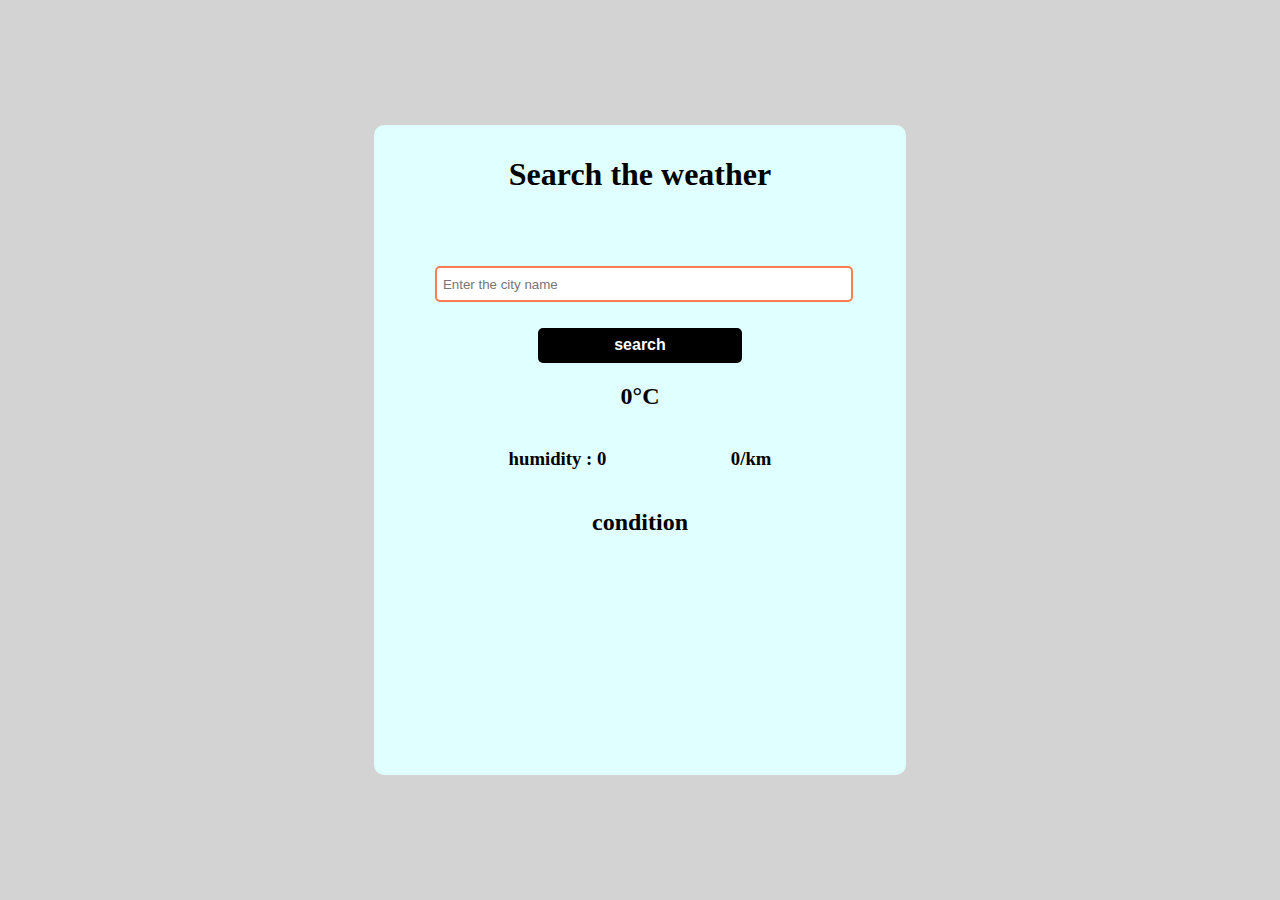
<file: index.html>
<!DOCTYPE html>
<html lang="en">
  <head>
    <meta charset="UTF-8" />
    <meta name="viewport" content="width=device-width, initial-scale=1.0" />
    <title>Weather web app</title>
    <style>
       
    </style>
  <link rel="stylesheet" href="Style.CSS">
  </head>
  <body id="body" >
    <div class="card">
        <h1 id="weather" style="text-align:center;"> Search the weather </h1>
    
    <input type="text" name="search" id="search" placeholder=" Enter the city name" >
    <button onclick="getweather()" class="search"> search </button>
    <div class="result">
        <div class="temp">

        <h2 id="temp">0°C</h2>
    </div>
    <div class="normal">
    <h3 id="humadity"> humidity : 0</h3>
    <h3 id="windspeed">0/km</h3>
</div>
    <div class="condition">
         <h2> condition </h2>
        <h3 id="condition"> </h3>
    </div>

    </div>

</div>
    <script src="Scrpit.JS"> </script>
  </body>
</html>
</file>
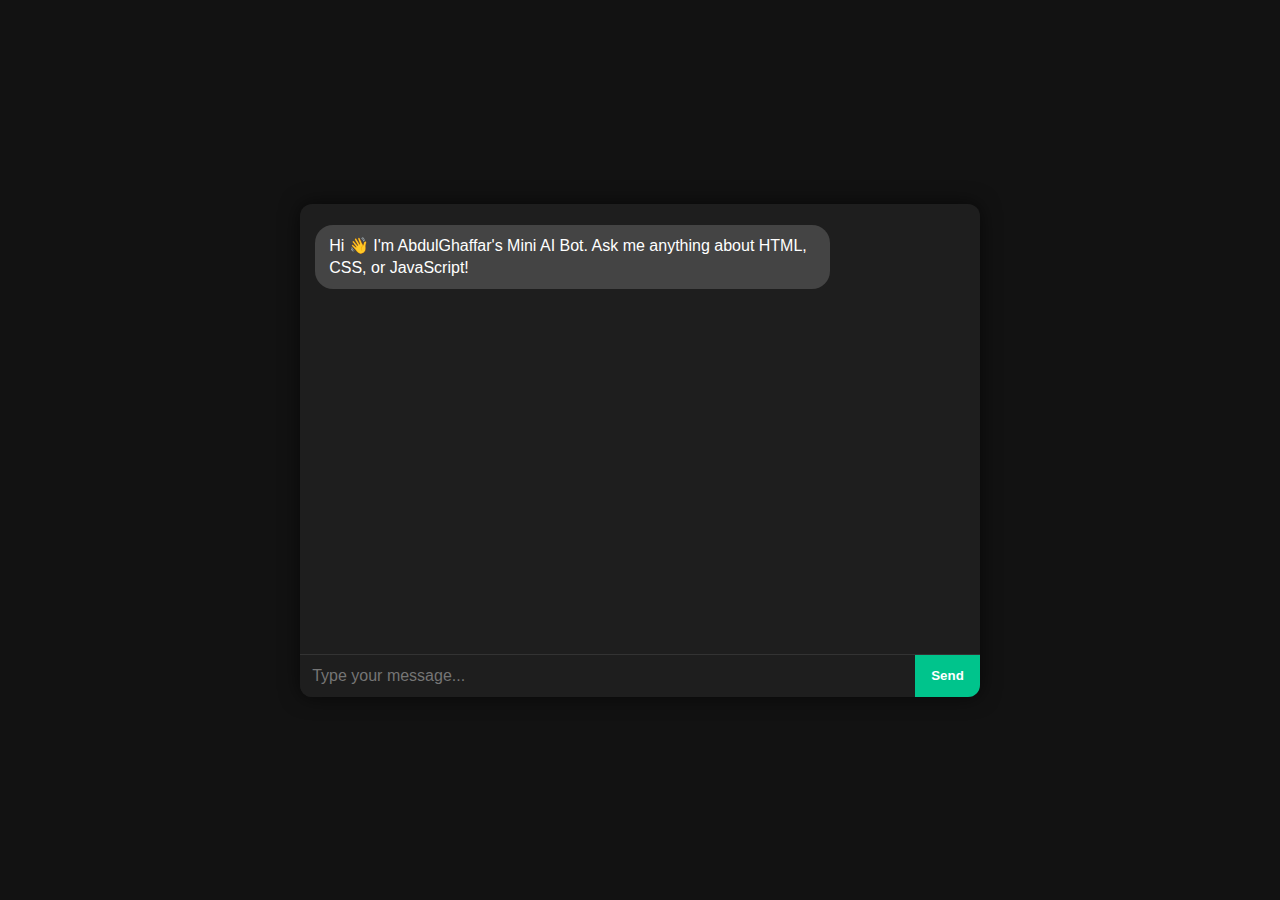
<file: chat app/index.html>
<!DOCTYPE html>
<html lang="en">
<head>
  <meta charset="UTF-8" />
  <meta name="viewport" content="width=device-width, initial-scale=1">

  <title>AI Chatbot - Abdul Ghaffar</title>
  <link rel="stylesheet" href="style.css">
</head>
<body>
  <div class="chat-container">
    <div class="chat-box" id="chat-box">
      <div class="message bot">Hi 👋 I'm AbdulGhaffar's Mini AI Bot. Ask me anything about HTML, CSS, or JavaScript!</div>
    </div>
    <div class="input-area">
      <input id="user-input" type="text" placeholder="Type your message..." />
      <button id="send-btn">Send</button>
    </div>
  </div>

  <script src="script.js">
    
  </script>
</body>
</html>
</file>
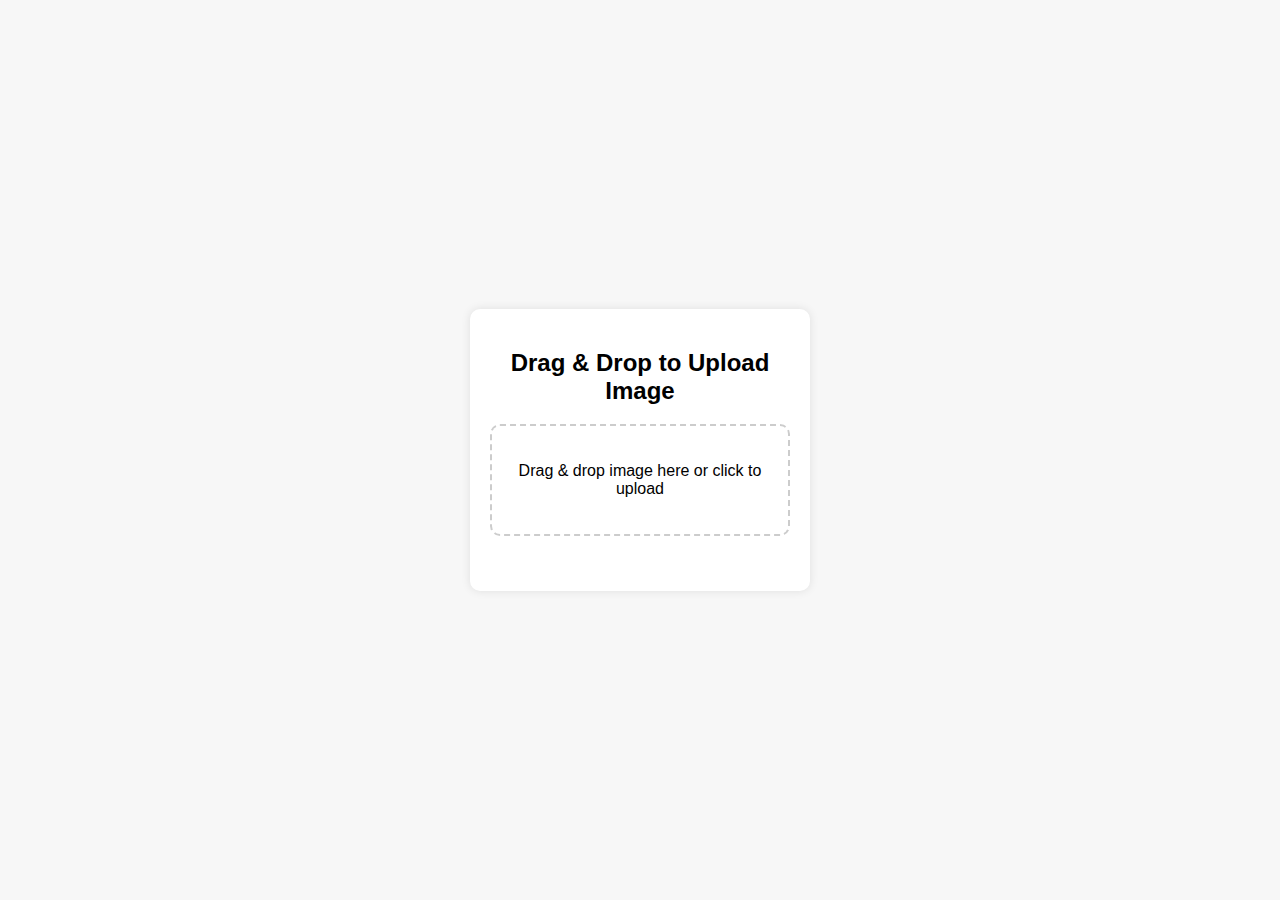
<file: Drage and Drop/index.html>
<!DOCTYPE html>
<html lang="en">
<head>
  <meta charset="UTF-8" />
  <meta name="viewport" content="width=device-width, initial-scale=1.0" />
  <title>Drag & Drop File Uploader</title>
  <link rel="stylesheet" href="style.css">
  
</head>
<body>
  <div class="upload-container">
    <h2>Drag & Drop to Upload Image</h2>
    <div class="drop-area" id="drop-area">
      <p>Drag & drop image here or click to upload</p>
      <input type="file" id="fileInput" accept="image/*" hidden />
    </div>
    <div id="preview-area"></div>
    <div id="progress-bar"></div>
    <div id="error-message"></div>
  </div>

  <script src="script.js">
   
  </script>
</body>
</html>
</file>
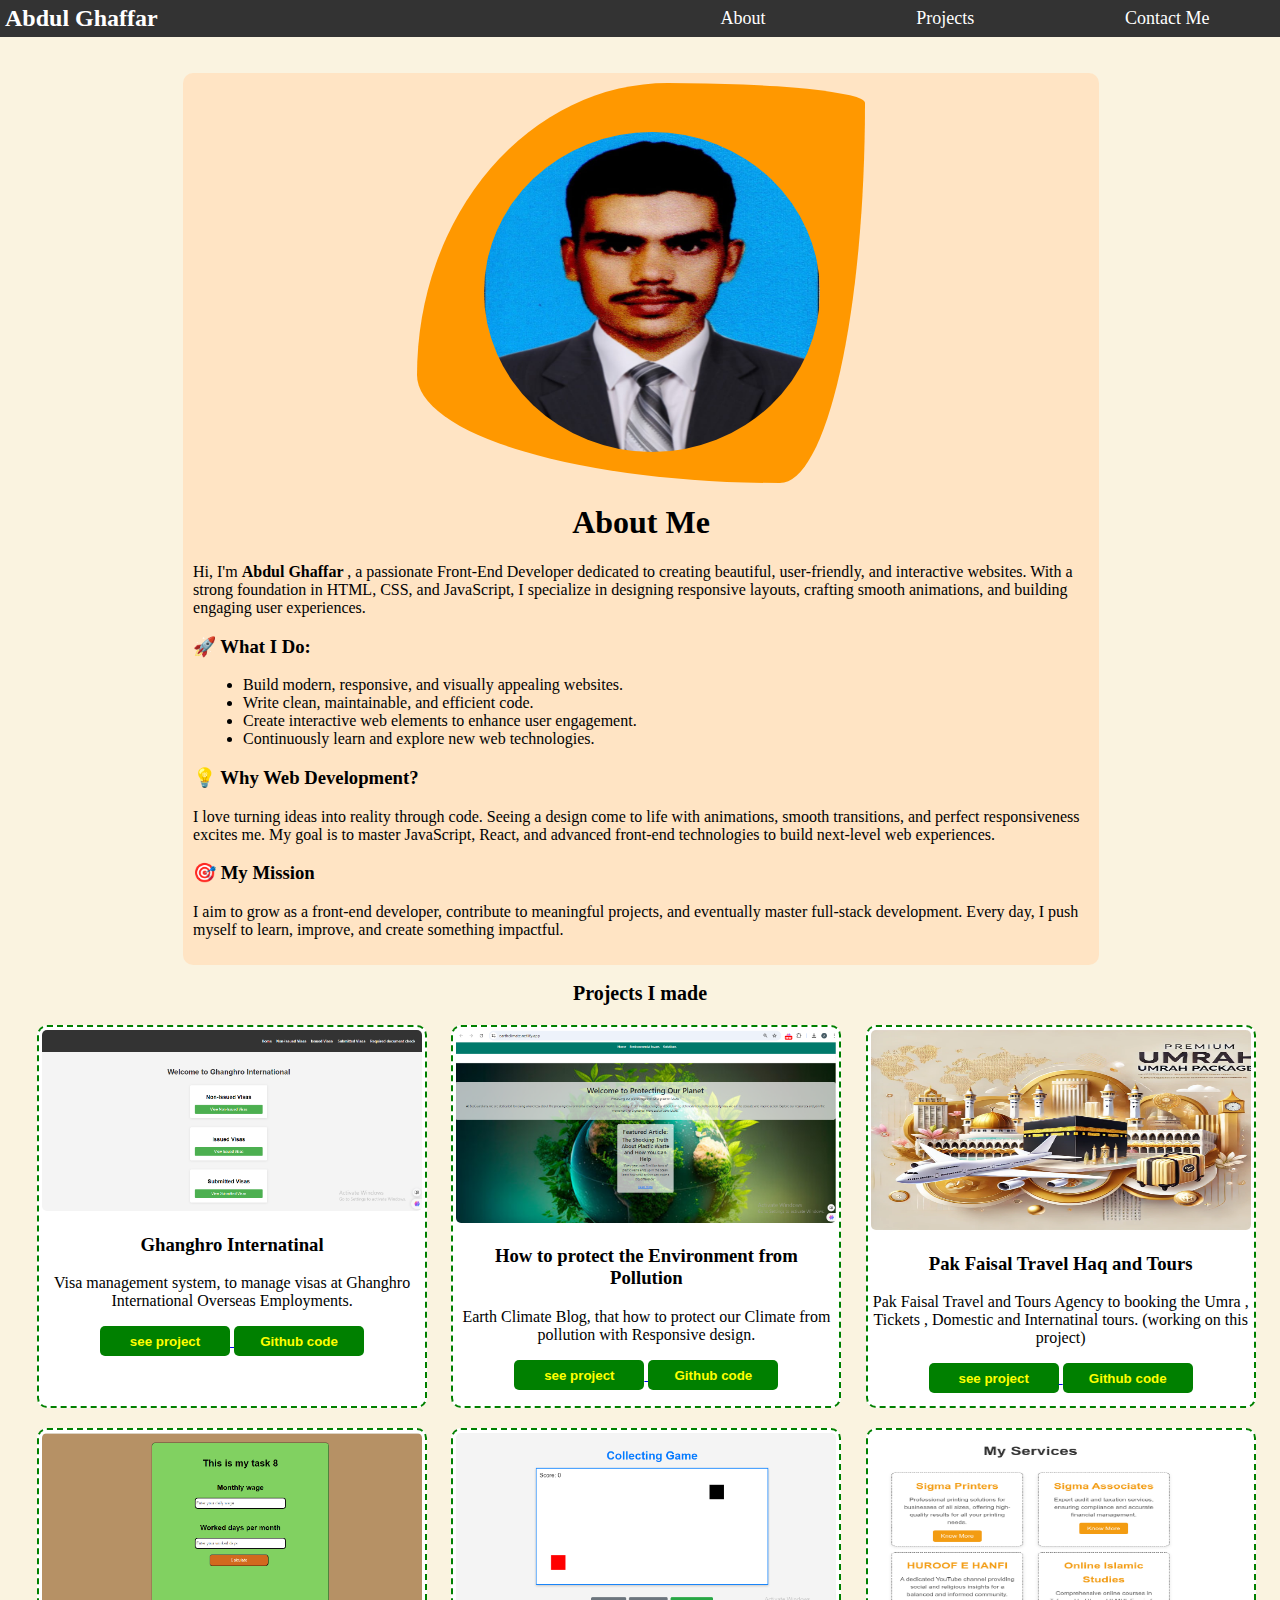
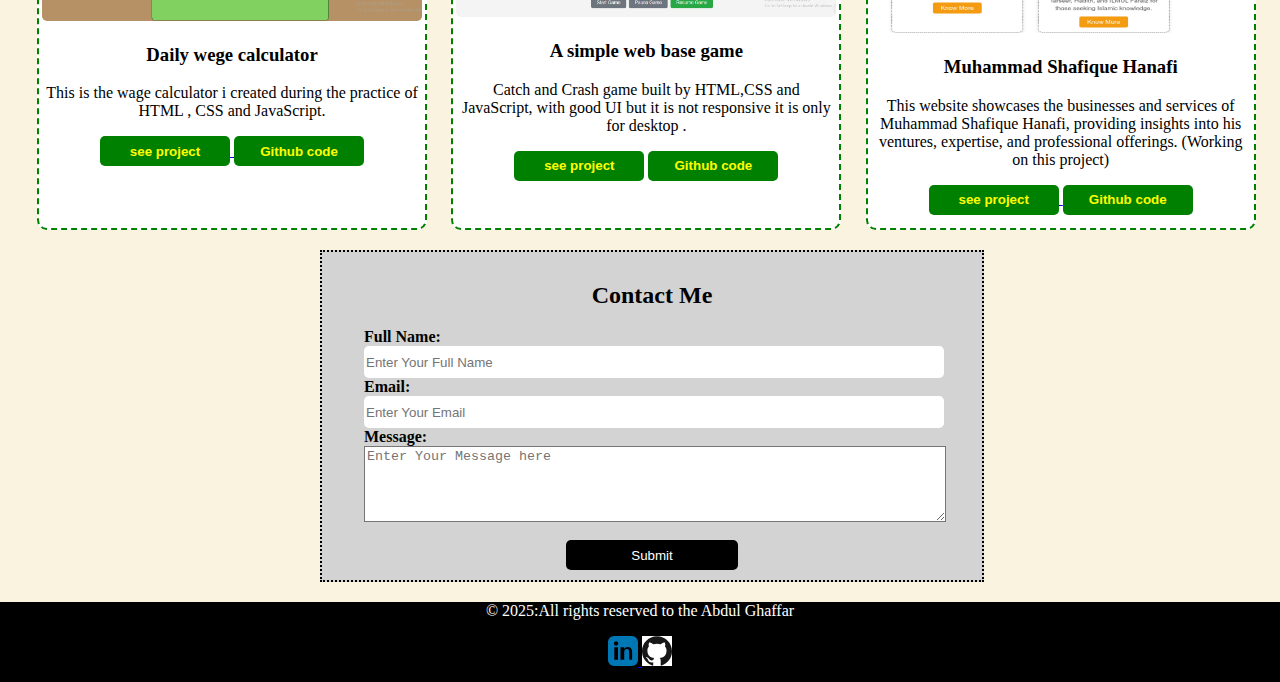
<file: Second Project/index.html>
<!DOCTYPE html>
<html lang="en">
  <head>
    <meta charset="UTF-8" />
    <meta name="viewport" content="width=device-width, initial-scale=1.0" />
    <title>Abdul Ghaffar || Front end developer</title>
    <style>
      body {
        margin: 0;
        padding: 0;
        background-color: #faf3e0;
      }
      nav {
        width: 100vw;
        display: flex;
        justify-content: space-between; /* Pushes items apart */
        align-items: center; /* Aligns vertically */
        background-color: #333; /* Dark navbar background */
        color: white;
        padding: 5px;
      }

      .logo h1 {
        margin: 0;
        font-size: 24px;
      }

      nav ul {
        display: flex;
        justify-content: space-around;
        width: 50%; /* Adjust this if needed */
        list-style: none;
        padding: 0;
        margin: 0;
      }

      ul li {
        margin: 0 10px; /* Adds spacing between items */
      }

      ul li a {
        text-decoration: none;
        color: white;
        font-size: 18px;
      }

      ul li a:hover {
        color: #ff9800; /* Highlight effect on hover */
      }
      #About {
        width: 70%;

        background-color: bisque;
        margin-left: 14.3%;
        padding: 10px;
        border-radius: 10px;
      }

      .style {
        border-radius: 56% 44% 19% 81% / 73% 5% 95% 27%;
        background-color: #ff9800;
        width: 50%;
        height: 400px;
        margin-left: 25%;
        animation: animate 2s ease-in-out alternate-reverse ;
      }
      @keyframes animate{
        0%{
          translate: 0;
        }
        100%{
          transform: translateX(-170px
          );
        }

      }
      .style img {
        width: 75%;
        height: 320px;
        margin-left: 15%;
        margin-top: 11%;
        border-radius: 50%;
      }
      h1 {
        text-align: center;
      }
      .projects {
        display: flex;
        margin-top: 20px;
        justify-content: space-evenly;
        margin-left: 1%;
      }
      .card {
        width: 30%;
        height: auto;
        text-align: center;
        border: 2px dashed green;
        background-color: white;
        padding: 3px;
        border-radius: 10px;
      }
      .card img {
        width: 100%;
        border-radius: 5px;
      }
      .cbtn {
        width: 130px;

        height: 30px;
        margin-bottom: 10px;
        background-color: green;
        padding: 5px;
        text-align: center;
        font-weight: bold;
        border: none;
        border-radius: 5px;
        color: yellow;
        transition: all 1.3s ease-in-out;
      }
      .cbtn:hover {
        background-color: yellow;
        color: green;
      }
      #contact {
        background-color: lightgrey;
        border: 2px dotted black;
        width: 50%;
        margin-left: 25%;
        margin-top: 20px;
        margin-bottom: 20px;
        padding: 10px;
      }
      form {
        display: flex;
        flex-direction: column;
        width: 90%;
        margin-left: 5%;
      }
      input {
        width: 100%;
        height: 30px;
        background-color: white;
        color: black;
        border: none;
        border-radius: 5px;
      }
      label {
        font-weight: bold;
      }
      textarea {
        width: 100%;
        height: 70px;
        background-color: white;
        color: black;
      }
      #submit {
        background-color: black;
        color: white;
        width: 30%;
        margin-left: 35%;
        padding: 5px;
        border: none;
        border-radius: 5px;
      }
      #button {
        color: black;
        background-color: white;
        font-weight: bold;
        width: 30px;
        height: 30px;
        display: none;
      }
      footer{
        background-color: black;
        color: white;
        text-align: center;
        width: 100%;
        height: 80px;
      }
      .left{
        animation: left 5s ease-in-out alternate-reverse;
      }
      @keyframes left {
        0%{
          transform: translate(0);
        }
        100%{
          transform: translateX(-120px);
        }
      }
      .right{
        animation: right 5s ease-in-out alternate-reverse;

      }
      @keyframes right {
        0%{
          transform: translate(0);
        }
        100%{
          transform: translateX(120px);
        }
      }
      @media screen and (min-width: 600px) and (max-width: 1024px) {
        .projects{
          flex-direction: column;
        }
    .card{
      width: 60%;
      margin-left: 20%;
      display: flex;
      flex-direction: column;
      margin-top: 10px;
    }
    .button{
      width:50%;
      margin-left: 25%;
      font-size: 20px;
    }
}

      @media (max-width: 480px) {
        nav {
          flex-direction: column;
        }
        .List {
          display: none;
        }
        #button {
          display: block;
        }
        .active {
          display: flex;
          flex-direction: column;
          
        }
        ul li {
          
          text-align: center;
        }
        #About{
          width: 90%;
          margin-left: 5%;
        }
        .style{
          width: 80%;
          margin-left: 10%;
        }
        .style img{
          width: 80%;
          margin-left: 12%;
        }
        .projects{
          flex-direction: column;
        }
        .card{
          width: 90%;
          margin-left: 5%;
          margin-top: 10px;
        }
        #contact{
          width: 90%;
          margin-left: 4%;
        }
      }
    </style>
    <link rel="shortcut icon" href="Images/my logo.webp" type="Logo">
  </head>
  <body>
    <nav>
      <div class="logo">
        <h1>Abdul Ghaffar</h1>
      </div>
      <ul class="List">
        <li><a href="#About"> About</a></li>
        <li><a href="#all Projects">Projects </a></li>
        <li><a href="#contact">Contact Me</a></li>
      </ul>
      <button id="button">&#9776;</button>
    </nav>
    <br /><br />
    <div id="About">
      <div class="style">
        <img
          src="./Images/Mypic.jpeg"
          alt=" My Image"
        />
      </div>
      <div class="text">
        <h1>About Me</h1>
        <p>
          Hi, I'm <strong> Abdul Ghaffar </strong>, a passionate Front-End
          Developer dedicated to creating beautiful, user-friendly, and
          interactive websites. With a strong foundation in HTML, CSS, and
          JavaScript, I specialize in designing responsive layouts, crafting
          smooth animations, and building engaging user experiences.
        </p>
        <h3>🚀 What I Do:</h3>
        <ul>
          <li>Build modern, responsive, and visually appealing websites.</li>
          <li>Write clean, maintainable, and efficient code.</li>
          <li>Create interactive web elements to enhance user engagement.</li>
          <li>Continuously learn and explore new web technologies.</li>
        </ul>
        <h3>💡 Why Web Development?</h3>
        <p>
          I love turning ideas into reality through code. Seeing a design come
          to life with animations, smooth transitions, and perfect
          responsiveness excites me. My goal is to master JavaScript, React, and
          advanced front-end technologies to build next-level web experiences.
        </p>
        <h3>🎯 My Mission</h3>
        <p>
          I aim to grow as a front-end developer, contribute to meaningful
          projects, and eventually master full-stack development. Every day, I
          push myself to learn, improve, and create something impactful.
        </p>
      </div>
    </div>
    <h2
      style="text-align: center; font-size: 20px; font-weight: bolder"
      id="all Projects"
    >
      Projects I made
    </h2>
    <section>
      <div class="projects">
        <div class="card left">
          <img
            src="./Images/Ghanghro International.png"
            alt="Ghanghro Internatinal"
          />
          <h3>Ghanghro Internatinal</h3>
          <p>
            Visa management system, to manage visas at Ghanghro International
            Overseas Employments.
          </p>
          <a href="https://ghanghrointernational.netlify.app/">
            <button class="cbtn">see project</button>
          </a>
        <a href="https://github.com/AbdulGhaffar-coder1/Ghanghro-International">  <button class="cbtn">Github code</button> </a>
        </div>

        <div class="card right">
          <img src="./Images/climate.png" alt="Earth Climate" />
          <h3>How to protect the Environment from Pollution</h3>
          <p>
            Earth Climate Blog, that how to protect our Climate from pollution
            with Responsive design.
          </p>
          <a href="https://earthclimate.netlify.app/">
            <button class="cbtn">see project</button>
          </a>
          <a
            href="https://github.com/AbdulGhaffar-coder1/Earth-CLimate-website"
          >
            <button class="cbtn">Github code</button>
          </a>
        </div>

        <div class="card left">
          <img
            src="./Images/Pak Faisal.webp"
            height="200px"
            alt="Pak Faisal Travel"
          />
          <h3>Pak Faisal Travel Haq and Tours</h3>
          <p>
            Pak Faisal Travel and Tours Agency to booking the Umra , Tickets ,
            Domestic and Internatinal tours. (working on this project)
          </p>
          <a href="https://pakfaisal.netlify.app/">
            <button class="cbtn">see project</button>
          </a>
         <a href="https://github.com/AbdulGhaffar-coder1/Pak-Faisal"> <button class="cbtn">Github code</button> </a>
        </div>
      </div>
      <div class="projects">
        <div class="card right">
          <img src="./Images/wage calculator.png" alt="Pak Faisal Travel" />
          <h3>Daily wege calculator</h3>
          <p>
            This is the wage calculator i created during the practice of HTML ,
            CSS and JavaScript.
          </p>
          <a href="https://monthlywagecalculator.netlify.app/">
            <button class="cbtn">see project</button>
          </a>
          <a
            href="https://github.com/AbdulGhaffar-coder1/Monthly-wage-calculator/tree/main"
          >
            <button class="cbtn">Github code</button>
          </a>
        </div>

        <div class="card left">
          <img src="./Images/colacting game.png" alt="Pak Faisal Travel" />
          <h3>A simple web base game</h3>
          <p>
            Catch and Crash game built by HTML,CSS and JavaScript, with good UI
            but it is not responsive it is only for desktop .
          </p>
          <a href="https://catchandcrash.netlify.app/">
            <button class="cbtn">see project</button></a
          >
          <a href="#">
          <button class="cbtn">Github code</button>
        </a>
        </div>

        <div class="card right">
          <img
            src="./Images/Bussiness.png"
            alt="Pak Faisal Travel"
            height="200px"
          />
          <h3>Muhammad Shafique Hanafi</h3>
          <p>
            This website showcases the businesses and services of Muhammad
            Shafique Hanafi, providing insights into his ventures, expertise,
            and professional offerings. (Working on this project)
          </p>
          <a href="https://muhammadshafiquehanafi.netlify.app/">
            <button class="cbtn">see project</button>
          </a>
          <a href="#">
          <button class="cbtn">Github code</button>
        </a>
        </div>
      </div>
    </section>
    <section id="contact">
      <h2 style="text-align: center">Contact Me</h2>
      <form action="ghaffarwandiar1@gmail.com" id="form">
        <label for="Name">Full Name:</label>
        <input
          type="text"
          name="fullName"
          id="fullName"
          required
          placeholder="Enter Your Full Name"
        />
        <label for="email">Email:</label>
        <input
          type="email"
          name="email"
          id="email"
          placeholder="Enter Your Email"
          required
        />
        <label for="textarea">Message:</label>
        <textarea
          name="text"
          id="textarea"
          placeholder="Enter Your Message here"
          required
        ></textarea>
        <br />
        <input type="submit" name="submit" id="submit" />
      </form>
    </section>
    <footer>
      <p> &copy; 2025:All rights reserved to the Abdul Ghaffar</p>
      <a href="https://www.linkedin.com/in/abdul-ghaffar-a967b1351/" target="_blank">
    <svg xmlns="http://www.w3.org/2000/svg" width="30" height="30" viewBox="0 0 24 24" >
        <path fill="#0077B5" d="M19 0h-14c-2.761 0-5 2.239-5 5v14c0 2.761 2.239 5 5 5h14c2.761 0 5-2.239 5-5v-14c0-2.761-2.239-5-5-5zm-11 19h-3v-10h3v10zm-1.5-11.268c-.967 0-1.75-.784-1.75-1.75s.783-1.75 1.75-1.75 1.75.784 1.75 1.75-.783 1.75-1.75 1.75zm13.5 11.268h-3v-5.605c0-1.337-.027-3.063-1.867-3.063-1.869 0-2.157 1.46-2.157 2.965v5.703h-3v-10h2.879v1.365h.041c.401-.761 1.379-1.564 2.837-1.564 3.032 0 3.567 1.994 3.567 4.586v5.613z"/>
    </svg>
</a>
<a href="https://github.com/AbdulGhaffar-coder1" target="_blank">
  <svg xmlns="http://www.w3.org/2000/svg" width="30" height="30" viewBox="0 0 24 24" style="background-color: white; ">
      <path fill="#181717" d="M12 .297c-6.63 0-12 5.373-12 12 0 5.303 3.438 9.8 8.207 11.385.6.113.793-.258.793-.577 0-.285-.01-1.04-.015-2.04-3.338.725-4.042-1.61-4.042-1.61-.546-1.387-1.333-1.756-1.333-1.756-1.089-.744.083-.729.083-.729 1.205.085 1.839 1.238 1.839 1.238 1.07 1.835 2.807 1.304 3.492.998.108-.775.42-1.305.762-1.604-2.665-.304-5.466-1.334-5.466-5.93 0-1.31.469-2.38 1.236-3.22-.123-.303-.536-1.524.117-3.176 0 0 1.008-.322 3.3 1.23a11.515 11.515 0 0 1 3-.404c1.02.004 2.045.137 3 .404 2.29-1.552 3.297-1.23 3.297-1.23.653 1.652.24 2.873.117 3.176.77.84 1.236 1.91 1.236 3.22 0 4.61-2.805 5.624-5.475 5.92.43.37.823 1.102.823 2.22 0 1.605-.015 2.898-.015 3.293 0 .32.19.694.798.576C20.565 22.093 24 17.592 24 12.297c0-6.627-5.373-12-12-12z"/>
  </svg>
</a>

    </footer>
    <script>
      document.querySelector("#button").addEventListener("click", () =>
          document.querySelector(".List").classList.toggle("active")
        );
    </script>
  </body>
</html>
</file>
<file: Style.CSS>
body{
    margin: 0;
    padding: 0;
    display: flex;
    justify-content: center;
    align-items: center;
    height: 100vh;
    background-color: #D3D3D3;
    
    
}
.card{
    width: 40vw;
    height: 70vh;
    background-color: lightcyan;
    padding: 10px;
    border-radius: 10px;

}
#search{
    width: 80%;
    height: 30px;
    margin-left: 10%;
    border-radius: 5px;
    border:none;
    outline: none;
    border: 2px solid coral;
    margin: 10% 10% 5% 10%;
}
.search{
    width: 40%;
    height: 35px;
    background-color: black;
    color: white;
    font-weight: bold;
    font-size: 1rem;
    border-radius: 5px;
    border: white;
    margin-left: 30%;


}
.result{
    display: flex;
    flex-direction: column;
    text-align: center;
}
.normal{
    display: flex;
    justify-content: space-evenly;
}
@media (max-width: 448px){
     .card{
        width: 90%;
     }
}
</file>
<file: chat app/style.css>
body {
    margin: 0;
    font-family: "Segoe UI", sans-serif;
    background-color: #121212;
    color: white;
    display: flex;
    height: 100vh;
    justify-content: center;
    align-items: center;
  }

  .chat-container {
    background: #1e1e1e;
    
    border-radius: 12px;
    overflow: hidden;
    box-shadow: 0 0 20px rgba(0,0,0,0.6);
    display: flex;
    flex-direction: column;
  }

  .chat-box {
    height: 420px;
    overflow-y: auto;
    padding: 15px;
    display: flex;
    flex-direction: column;
  }

  .message {
    max-width: 75%;
    margin: 6px 0;
    padding: 10px 14px;
    border-radius: 18px;
    line-height: 1.4;
  }

  .message.user {
    align-self: flex-end;
    background-color: #2d6cdf;
  }

  .message.bot {
    align-self: flex-start;
    background-color: #444;
  }

  .input-area {
    display: flex;
    border-top: 1px solid #333;
  }

  #user-input {
    flex: 1;
    padding: 12px;
    border: none;
    background: #1e1e1e;
    color: white;
    font-size: 16px;
  }

  #send-btn {
    padding: 12px 16px;
    background: #00c48c;
    border: none;
    color: white;
    font-weight: bold;
    cursor: pointer;
  }

  #send-btn:hover {
    background: #00a273;
  }

  .typing {
    font-style: italic;
    opacity: 0.7;
    
  }
  @media (max-width: 480px) {
    .chat-container {
      width: 95%;
      margin: 0 auto;
      height: 90vh;
    }
  
    .chat-box {
      height: 100%;
      max-height: 75vh;
    }
  
    #user-input {
      font-size: 15px;
      padding: 10px;
    }
  
    #send-btn {
      padding: 10px 14px;
      font-size: 15px;
    }
  
    .message {
      font-size: 14px;
    }
  }
</file>
<file: Drage and Drop/style.css>
body {
    font-family: Arial, sans-serif;
    background-color: #f7f7f7;
    display: flex;
    justify-content: center;
    align-items: center;
    height: 100vh;
    margin: 0;
  }

  .upload-container {
    background: white;
    padding: 20px;
    border-radius: 10px;
    box-shadow: 0 0 10px rgba(0, 0, 0, 0.1);
    text-align: center;
    width: 300px;
  }

  .drop-area {
    border: 2px dashed #ccc;
    padding: 20px;
    cursor: pointer;
    border-radius: 10px;
    margin-bottom: 15px;
  }

  .drop-area.highlight {
    border-color: #00aaff;
    background-color: #f0faff;
  }

  #preview-area img {
    max-width: 100%;
    margin-top: 10px;
    border-radius: 10px;
  }

  #progress-bar {
    width: 0%;
    height: 10px;
    background-color: #00aaff;
    margin-top: 10px;
    border-radius: 5px;
    transition: width 0.3s;
  }

  #error-message {
    color: red;
    margin-top: 10px;
  }
</file>
